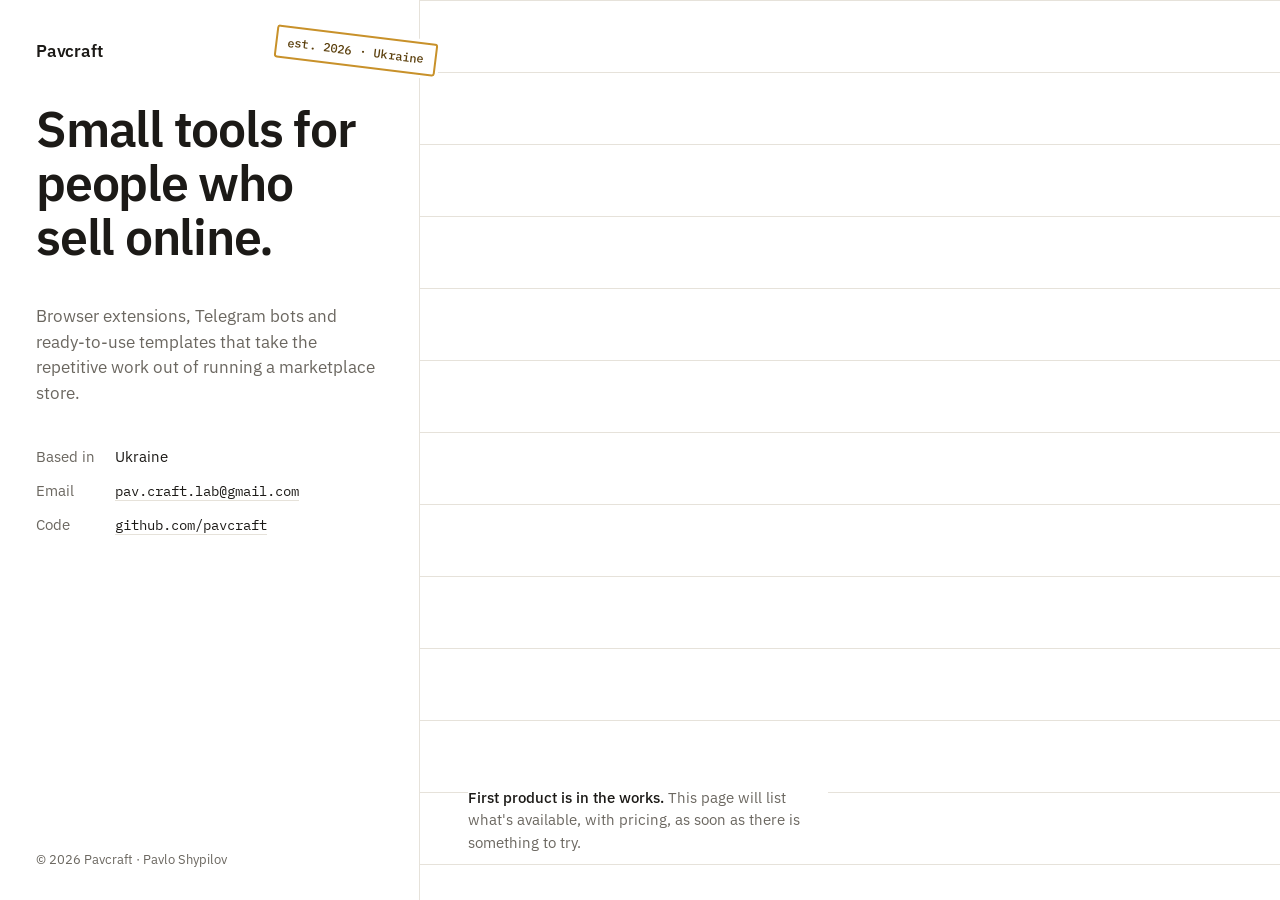
<file: index.html>
<!doctype html>
<html lang="en">
<head>
<meta charset="utf-8">
<meta name="viewport" content="width=device-width, initial-scale=1">
<title>Pavcraft</title>
<meta name="description" content="Pavcraft builds small software tools and automation for online sellers — browser extensions, Telegram bots and ready-to-use templates.">
<link rel="icon" href="data:image/svg+xml,%3Csvg xmlns='http://www.w3.org/2000/svg' viewBox='0 0 32 32'%3E%3Crect width='32' height='32' rx='4' fill='%23C8912A'/%3E%3Ctext x='16' y='22' font-family='sans-serif' font-size='18' font-weight='700' text-anchor='middle' fill='%23fff'%3EP%3C/text%3E%3C/svg%3E">
<link rel="preconnect" href="https://fonts.googleapis.com">
<link rel="preconnect" href="https://fonts.gstatic.com" crossorigin>
<link href="https://fonts.googleapis.com/css2?family=IBM+Plex+Mono:wght@400;500&family=IBM+Plex+Sans:wght@400;500;600&display=swap" rel="stylesheet">
<style>
  :root{
    --paper:#FFFFFF; --ink:#1C1A17; --muted:#6B6760; --line:#E6E2DA; --tag:#C8912A; --tag-ink:#5A3E0B;
  }
  *{box-sizing:border-box}
  html,body{margin:0;background:var(--paper);color:var(--ink);font-family:"IBM Plex Sans",system-ui,sans-serif;-webkit-font-smoothing:antialiased}
  body{min-height:100svh;display:grid;grid-template-columns:minmax(300px,420px) 1fr}
  .tag{
    border-right:1px solid var(--line);
    padding:40px 36px 32px;
    display:flex;flex-direction:column;gap:40px;
    position:relative;
  }
  .brand{font-size:17px;font-weight:600;letter-spacing:-.01em}
  h1{
    margin:0;font-size:clamp(34px,4.2vw,50px);line-height:1.08;letter-spacing:-.025em;font-weight:600;
    text-wrap:balance;max-width:11ch;
  }
  .what{color:var(--muted);font-size:17px;line-height:1.5;max-width:34ch;margin:0}
  dl{margin:0;display:grid;grid-template-columns:max-content 1fr;column-gap:20px;row-gap:12px;font-size:15px;line-height:1.45}
  dt{color:var(--muted)}
  dd{margin:0}
  dd a{color:var(--ink);text-decoration:none;border-bottom:1px solid var(--line);font-family:"IBM Plex Mono",ui-monospace,monospace;font-size:14px}
  dd a:hover{border-color:var(--ink)}
  dd a:focus-visible{outline:2px solid var(--tag);outline-offset:3px;border-radius:2px}
  .foot{margin-top:auto;color:var(--muted);font-size:13px}
  .stamp{
    position:absolute;right:-18px;top:34px;transform:rotate(7deg);
    font-family:"IBM Plex Mono",ui-monospace,monospace;font-size:12px;font-weight:500;letter-spacing:.02em;
    color:var(--tag-ink);background:var(--paper);
    border:2px solid var(--tag);border-radius:3px;padding:7px 10px;
    box-shadow:0 0 0 3px var(--paper);
  }
  .field{
    padding:40px 48px;display:flex;align-items:flex-end;
    background:
      linear-gradient(var(--line) 1px, transparent 1px) 0 0/100% 72px,
      var(--paper);
  }
  .note{color:var(--muted);font-size:15px;max-width:40ch;line-height:1.5;background:var(--paper);padding:6px 0;margin:0}
  .note strong{color:var(--ink);font-weight:500}
  @media (max-width:760px){
    body{grid-template-columns:1fr}
    .tag{border-right:0;border-bottom:1px solid var(--line);padding:32px 22px 28px;gap:28px}
    .stamp{right:14px;top:22px}
    .field{padding:28px 22px 40px;min-height:220px}
  }
  @media (prefers-reduced-motion:no-preference){
    .stamp{animation:settle .5s cubic-bezier(.2,.8,.2,1) both}
    @keyframes settle{from{transform:rotate(7deg) scale(1.15);opacity:0}to{transform:rotate(7deg) scale(1);opacity:1}}
  }
</style>
</head>
<body>
  <aside class="tag">
    <div class="brand">Pavcraft</div>
    <h1>Small tools for people who sell online.</h1>
    <p class="what">Browser extensions, Telegram bots and ready-to-use templates that take the repetitive work out of running a marketplace store.</p>
    <dl>
      <dt>Based in</dt><dd>Ukraine</dd>
      <dt>Email</dt><dd><a href="mailto:pav.craft.lab@gmail.com">pav.craft.lab@gmail.com</a></dd>
      <dt>Code</dt><dd><a href="https://github.com/pavcraft" rel="me">github.com/pavcraft</a></dd>
    </dl>
    <div class="foot">© 2026 Pavcraft · Pavlo Shypilov</div>
    <div class="stamp" aria-hidden="true">est. 2026 · Ukraine</div>
  </aside>
  <main class="field">
    <p class="note"><strong>First product is in the works.</strong> This page will list what's available, with pricing, as soon as there is something to try.</p>
  </main>
</body>
</html>
</file>
